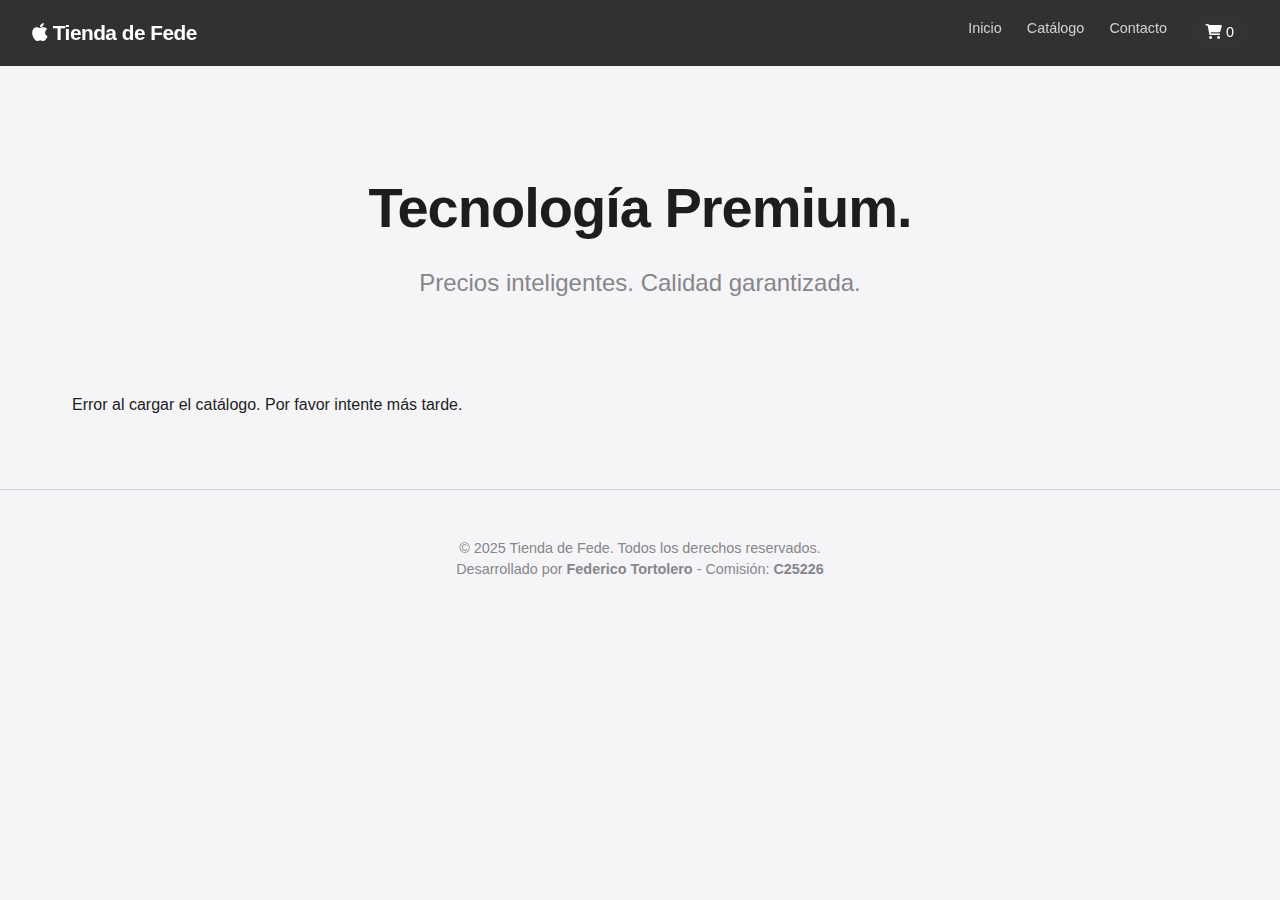
<file: index.html>
<!DOCTYPE html>
<html lang="es">
<head>
    <meta charset="UTF-8">
    <meta name="viewport" content="width=device-width, initial-scale=1.0">
    <meta name="description" content="Tienda de tecnología y equipos reacondicionados">
    <meta name="author" content="Federico Tortolero">
    <title>Tienda de Fede - Reacondicionados</title>
    <link rel="stylesheet" href="styles.css">
    <link rel="stylesheet" href="https://cdnjs.cloudflare.com/ajax/libs/font-awesome/6.0.0/css/all.min.css">
</head>
<body>

    <header>
        <div class="logo">
            <i class="fab fa-apple"></i> Tienda de Fede
        </div>
        <nav>
            <ul>
                <li><a href="index.html">Inicio</a></li>
                <li><a href="#productos-container">Catálogo</a></li>
                <li><a href="contacto.html">Contacto</a></li>
                <li id="boton-carrito">
                    <i class="fas fa-shopping-cart"></i> 
                    <span id="contador-carrito">0</span>
                </li>
            </ul>
        </nav>
    </header>

    <main>
        <section id="hero">
            <h1>Tecnología Premium.</h1>
            <p>Precios inteligentes. Calidad garantizada.</p>
        </section>

        <section id="productos-container">
            <p id="mensaje-carga">Cargando catálogo...</p>
        </section>
    </main>

    <div id="modal-carrito" class="modal">
        <div class="modal-content">
            <span class="cerrar-modal">&times;</span>
            <h2>Tu Compra</h2>
            <ul id="lista-carrito">
                </ul>
            <div class="carrito-footer">
                <p class="total">Total: $<span id="total-carrito">0.00</span></p>
                <div class="acciones-carrito">
                    <button id="vaciar-carrito" class="btn-danger">Vaciar</button>
                    <button id="finalizar-compra" class="btn-success">Finalizar</button>
                </div>
            </div>
        </div>
    </div>

    <footer>
        <p>&copy; 2025 Tienda de Fede. Todos los derechos reservados.</p>
        <p>Desarrollado por <strong>Federico Tortolero</strong> - Comisión: <strong>C25226</strong></p>
    </footer>

    <script src="script.js"></script>
</body>
</html>
</file>
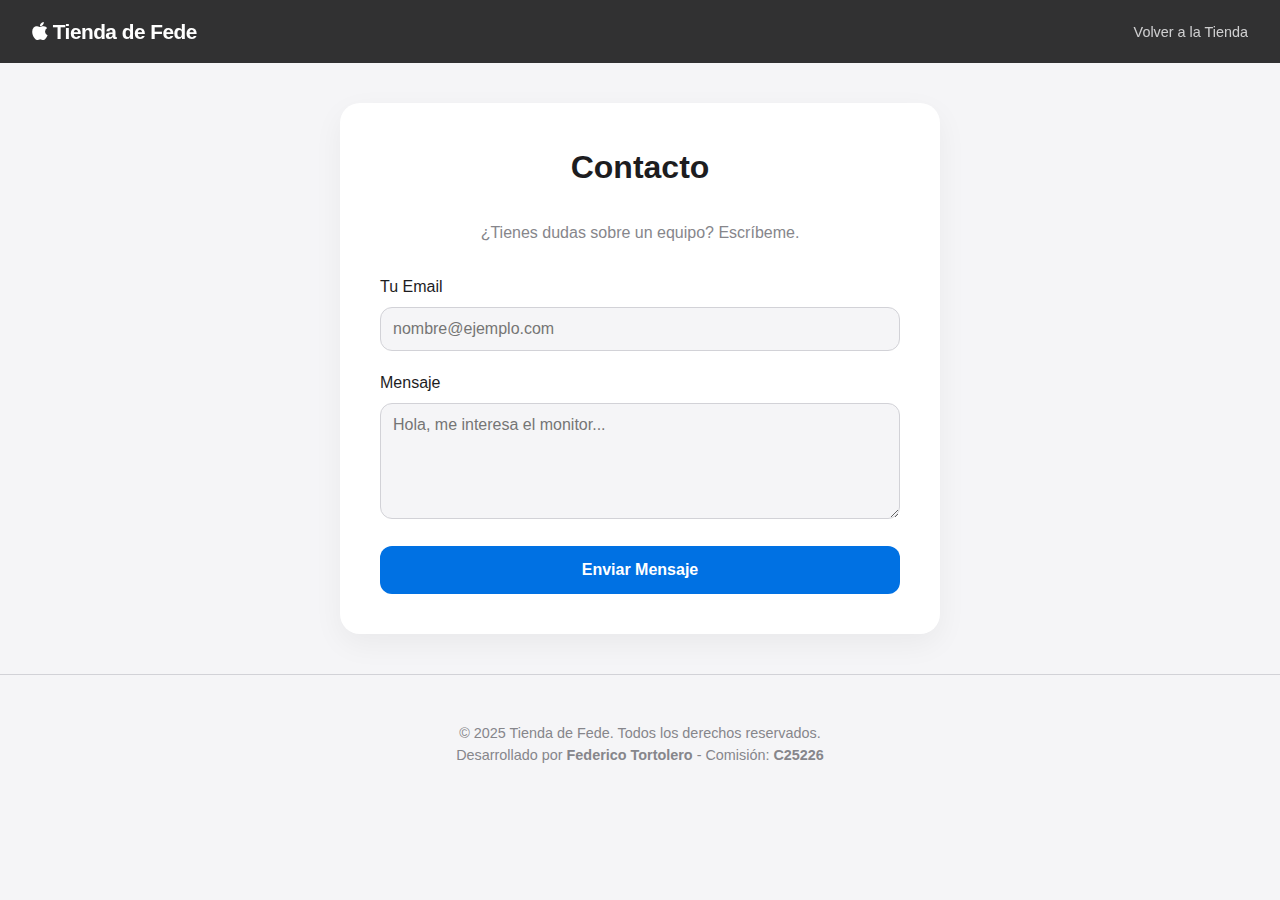
<file: contacto.html>
<!DOCTYPE html>
<html lang="es">
<head>
    <meta charset="UTF-8">
    <meta name="viewport" content="width=device-width, initial-scale=1.0">
    <title>Contacto - Tienda de Fede</title>
    <link rel="stylesheet" href="styles.css">
    <link rel="stylesheet" href="https://cdnjs.cloudflare.com/ajax/libs/font-awesome/6.0.0/css/all.min.css">
    <style>
        /* Estilos específicos para el formulario de contacto */
        .form-container {
            max-width: 600px;
            margin: 40px auto;
            padding: 40px;
            background: white;
            border-radius: 20px;
            box-shadow: 0 10px 30px rgba(0,0,0,0.05);
        }
        form label { display: block; margin-bottom: 8px; font-weight: 500; }
        form input, form textarea {
            width: 100%;
            padding: 12px;
            margin-bottom: 20px;
            border: 1px solid #d2d2d7;
            border-radius: 12px;
            font-size: 1rem;
            background: #f5f5f7;
        }
        form button {
            width: 100%;
            padding: 15px;
            background: var(--accent);
            color: white;
            border: none;
            border-radius: 12px;
            font-size: 1rem;
            font-weight: 600;
            cursor: pointer;
        }
    </style>
</head>
<body>
    <header>
        <div class="logo">
            <i class="fab fa-apple"></i> Tienda de Fede
        </div>
        <nav>
            <ul>
                <li><a href="index.html">Volver a la Tienda</a></li>
            </ul>
        </nav>
    </header>

    <main>
        <section class="form-container">
            <h1 style="text-align: center; margin-bottom: 30px;">Contacto</h1>
            <p style="text-align: center; margin-bottom: 30px; color: #86868b;">¿Tienes dudas sobre un equipo? Escríbeme.</p>
            
            <form action="https://formspree.io/f/xzznvggz" method="POST">
                <label for="email">Tu Email</label>
                <input type="email" id="email" name="email" required placeholder="nombre@ejemplo.com">
                
                <label for="message">Mensaje</label>
                <textarea id="message" name="message" rows="5" required placeholder="Hola, me interesa el monitor..."></textarea>
                
                <button type="submit">Enviar Mensaje</button>
            </form>
        </section>
    </main>

    <footer>
        <p>&copy; 2025 Tienda de Fede. Todos los derechos reservados.</p>
        <p>Desarrollado por <strong>Federico Tortolero</strong> - Comisión: <strong>C25226</strong></p>
    </footer>
</body>
</html>
</file>
<file: styles.css>
/* * Hoja de Estilos - Tienda de Fede
 * Diseño: Minimalista / Tech (Inspiración Apple)
 * Autor: Federico Tortolero
 */

/* Reset y configuración global */
* {
    margin: 0;
    padding: 0;
    box-sizing: border-box;
    font-family: -apple-system, BlinkMacSystemFont, "Segoe UI", Roboto, Helvetica, Arial, sans-serif;
}

/* Variables CSS para mantenimiento de paleta de colores */
:root {
    --primary: #000000;       /* Color principal */
    --accent: #0071e3;        /* Color de acción (Azul Tech) */
    --background: #f5f5f7;    /* Fondo general */
    --card-bg: #ffffff;       /* Fondo de tarjetas */
    --text: #1d1d1f;          /* Texto principal */
    --text-light: #86868b;    /* Texto secundario */
}

body {
    background-color: var(--background);
    color: var(--text);
    line-height: 1.5;
}

/* --- Header & Navegación --- */
header {
    background-color: rgba(0, 0, 0, 0.8); /* Efecto cristal */
    backdrop-filter: blur(20px);          /* Desenfoque del fondo */
    color: white;
    padding: 1rem 2rem;
    display: flex;
    justify-content: space-between;
    align-items: center;
    position: sticky;
    top: 0;
    z-index: 100;
}

.logo {
    font-size: 1.3rem;
    font-weight: 600;
    letter-spacing: -0.5px;
}

nav ul {
    display: flex;
    list-style: none;
    gap: 25px;
}

nav a {
    color: #f5f5f7;
    text-decoration: none;
    font-size: 0.9rem;
    opacity: 0.8;
    transition: opacity 0.3s ease;
}

nav a:hover {
    opacity: 1;
}

/* Botón de carrito en el header */
#boton-carrito {
    cursor: pointer;
    background: #333;
    padding: 6px 14px;
    border-radius: 20px;
    font-size: 0.9rem;
    transition: background 0.3s;
}

#boton-carrito:hover {
    background: #444;
}

/* --- Hero Section --- */
#hero {
    text-align: center;
    padding: 100px 20px 60px;
    background-color: var(--background);
}

#hero h1 {
    font-size: 3.5rem;
    font-weight: 700;
    margin-bottom: 15px;
    letter-spacing: -1px;
}

#hero p {
    font-size: 1.5rem;
    color: var(--text-light);
    font-weight: 400;
}

/* --- Grid de Productos --- */
#productos-container {
    display: grid;
    /* Diseño responsivo automático con Grid */
    grid-template-columns: repeat(auto-fit, minmax(280px, 1fr));
    gap: 30px;
    padding: 2rem;
    max-width: 1200px;
    margin: 0 auto;
}

/* --- Tarjetas de Producto --- */
.card {
    background: var(--card-bg);
    border-radius: 18px;
    padding: 30px;
    text-align: center;
    display: flex;
    flex-direction: column;
    justify-content: space-between;
    box-shadow: 0 4px 10px rgba(0,0,0,0.05);
    transition: transform 0.3s, box-shadow 0.3s;
    border: none;
}

.card:hover {
    transform: translateY(-5px);
    box-shadow: 0 15px 30px rgba(0,0,0,0.1);
}

.card img {
    width: 180px;
    height: 180px;
    object-fit: contain;
    margin: 0 auto 20px;
    mix-blend-mode: multiply;
}

.card h3 {
    font-size: 1.1rem;
    margin-bottom: 10px;
    font-weight: 600;
}

.card .precio {
    font-size: 1.3rem;
    color: var(--text);
    margin-bottom: 20px;
    font-weight: 500;
}

.btn-agregar {
    background-color: var(--accent);
    color: white;
    border: none;
    padding: 12px 24px;
    border-radius: 980px; /* Pill shape */
    cursor: pointer;
    font-size: 0.9rem;
    font-weight: 500;
    transition: background-color 0.2s;
}

.btn-agregar:hover {
    background-color: #005bb5;
}

/* --- Modal del Carrito --- */
.modal {
    display: none; 
    position: fixed;
    top: 0; left: 0;
    width: 100%; height: 100%;
    background-color: rgba(0,0,0,0.6);
    z-index: 200;
    backdrop-filter: blur(5px);
}

.modal-content {
    background-color: white;
    margin: 5% auto;
    padding: 40px;
    width: 90%;
    max-width: 600px;
    border-radius: 20px;
    position: relative;
    box-shadow: 0 25px 50px rgba(0,0,0,0.2);
    max-height: 80vh;
    overflow-y: auto;
}

.cerrar-modal {
    position: absolute;
    top: 20px; right: 25px;
    font-size: 28px;
    cursor: pointer;
    color: var(--text-light);
}

.total {
    font-size: 1.5rem;
    font-weight: bold;
    margin: 20px 0;
    text-align: right;
}

.acciones-carrito {
    display: flex;
    justify-content: flex-end;
    gap: 10px;
}

.btn-danger { background-color: #ff3b30; color: white; border: none; padding: 10px 20px; border-radius: 8px; cursor: pointer; }
.btn-success { background-color: #34c759; color: white; border: none; padding: 10px 20px; border-radius: 8px; cursor: pointer; }

/* --- Footer --- */
footer {
    background-color: var(--background);
    color: var(--text-light);
    text-align: center;
    padding: 3rem 1rem;
    border-top: 1px solid #d2d2d7;
    font-size: 0.9rem;
    margin-top: 40px;
}

/* Media Queries */
@media (max-width: 600px) {
    header { flex-direction: column; gap: 15px; }
    nav ul { gap: 15px; }
    #hero h1 { font-size: 2.5rem; }
}
</file>
